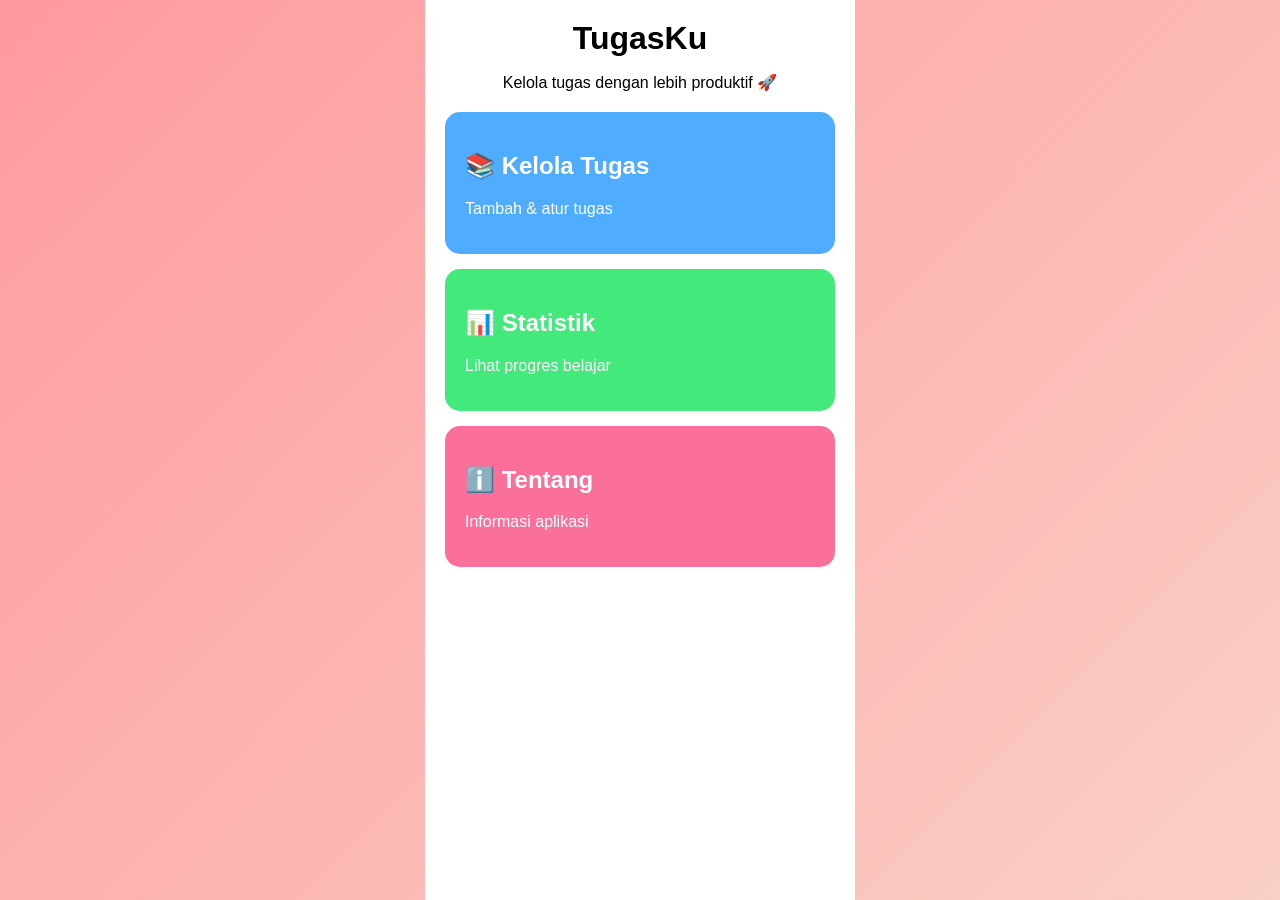
<file: index.html>
<!DOCTYPE html>
<html lang="id">
<head>
<meta charset="UTF-8">
<meta name="viewport" content="width=device-width, initial-scale=1.0">
<title>TugasKu - Dashboard</title>
<link rel="stylesheet" href="style.css">
</head>
<body>

<div class="app">

<header>
  <h1>TugasKu</h1>
  <p>Kelola tugas dengan lebih produktif 🚀</p>
</header>

<div class="card-container">
  <a href="tasks.html" class="card blue">
    <h2>📚 Kelola Tugas</h2>
    <p>Tambah & atur tugas</p>
  </a>

  <a href="stats.html" class="card green">
    <h2>📊 Statistik</h2>
    <p>Lihat progres belajar</p>
  </a>

  <a href="about.html" class="card orange">
    <h2>ℹ️ Tentang</h2>
    <p>Informasi aplikasi</p>
  </a>
</div>

</div>

</body>
</html>
</file>
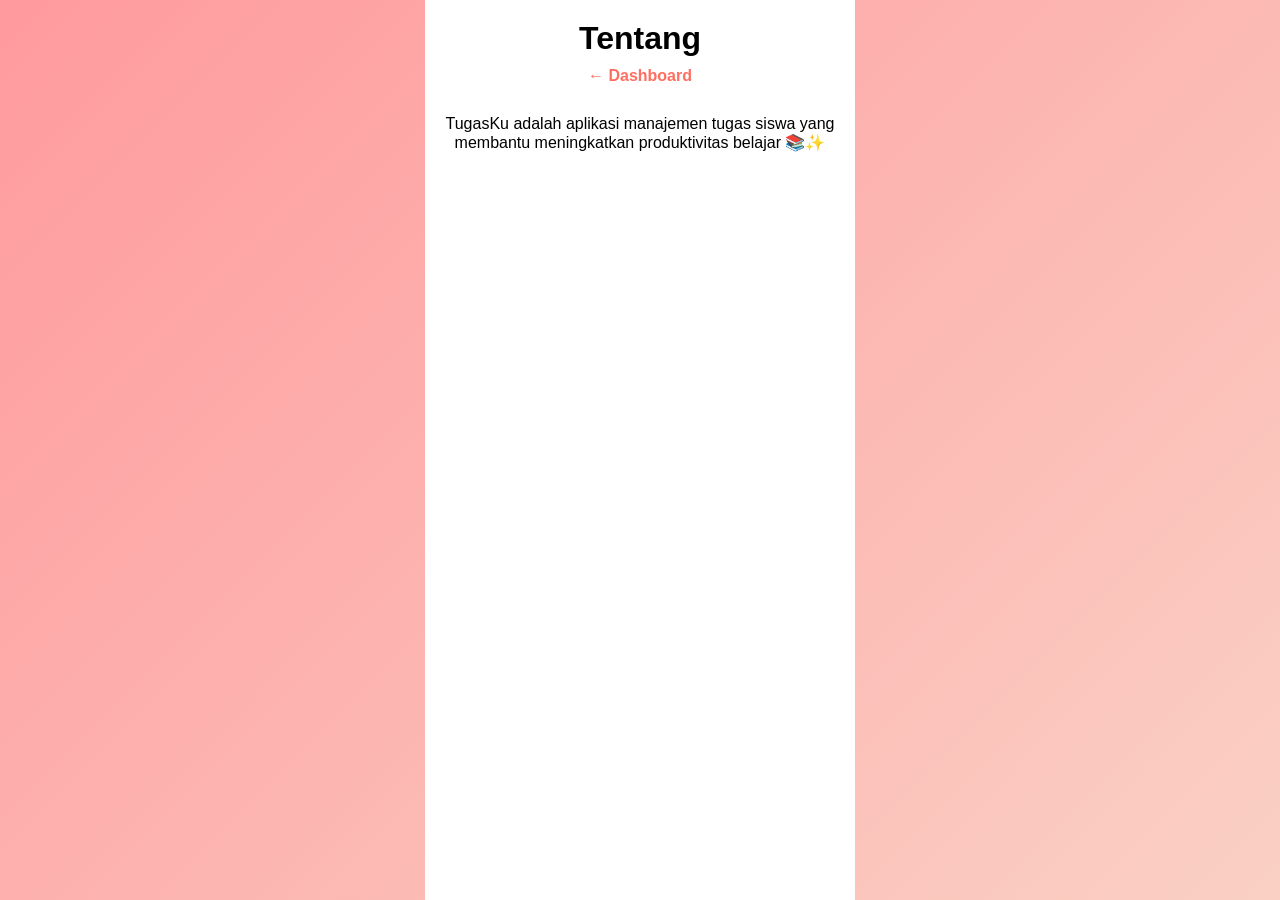
<file: about.html>
<!DOCTYPE html>
<html lang="id">
<head>
<meta charset="UTF-8">
<meta name="viewport" content="width=device-width, initial-scale=1.0">
<title>Tentang</title>
<link rel="stylesheet" href="style.css">
</head>
<body>

<div class="app">

<header>
  <h1>Tentang</h1>
  <a href="index.html" class="back">← Dashboard</a>
</header>

<p class="about-text">
TugasKu adalah aplikasi manajemen tugas siswa
yang membantu meningkatkan produktivitas belajar 📚✨
</p>

</div>

</body>
</html>
</file>
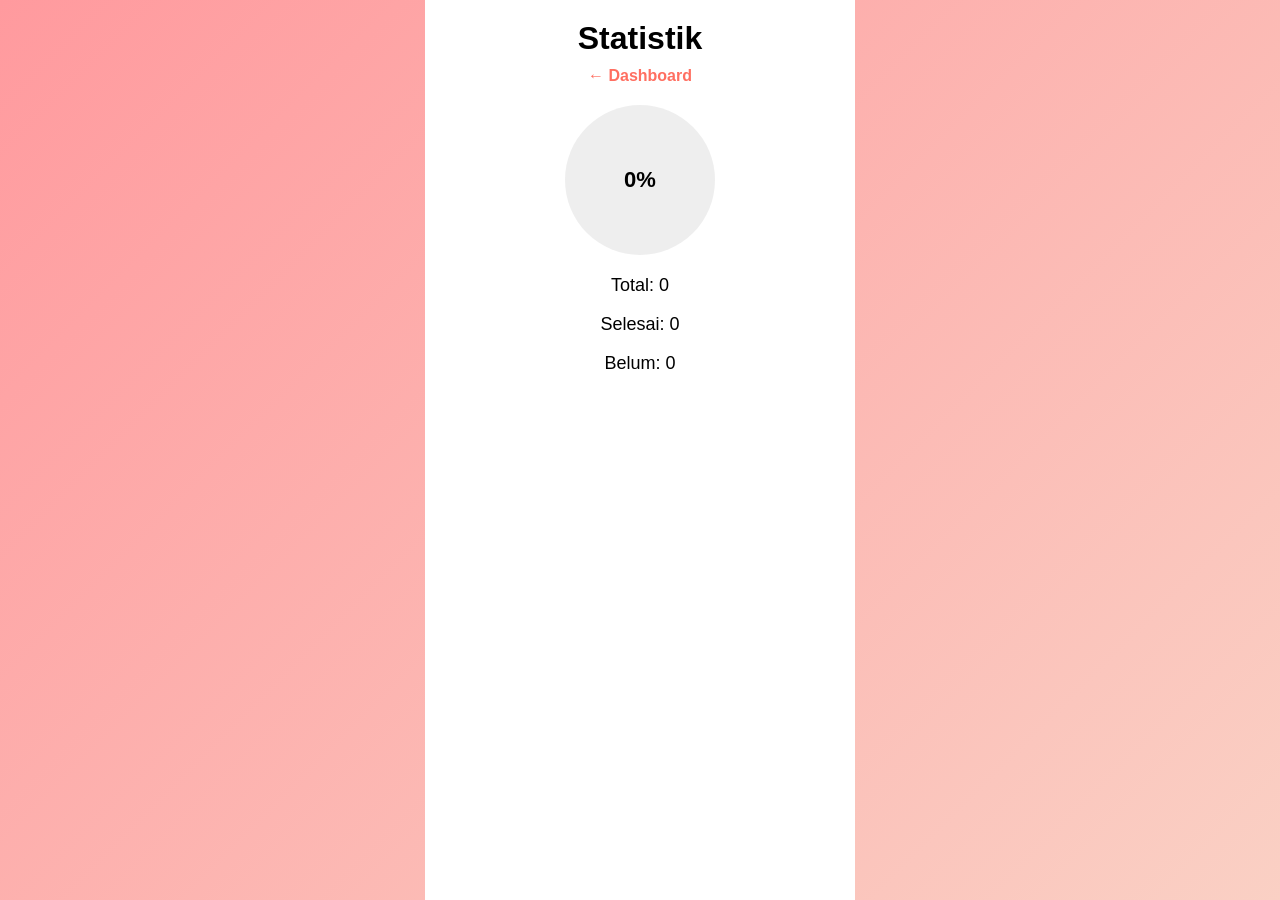
<file: stats.html>
<!DOCTYPE html>
<html lang="id">
<head>
<meta charset="UTF-8">
<meta name="viewport" content="width=device-width, initial-scale=1.0">
<title>Statistik</title>
<link rel="stylesheet" href="style.css">
</head>
<body>

<div class="app">

<header>
  <h1>Statistik</h1>
  <a href="index.html" class="back">← Dashboard</a>
</header>

<div class="circle">
  <span id="progressText">0%</span>
</div>

<div class="stats-info">
  <p>Total: <span id="totalTask">0</span></p>
  <p>Selesai: <span id="completedTask">0</span></p>
  <p>Belum: <span id="pendingTask">0</span></p>
</div>

</div>

<script src="script.js"></script>
</body>
</html>
</file>
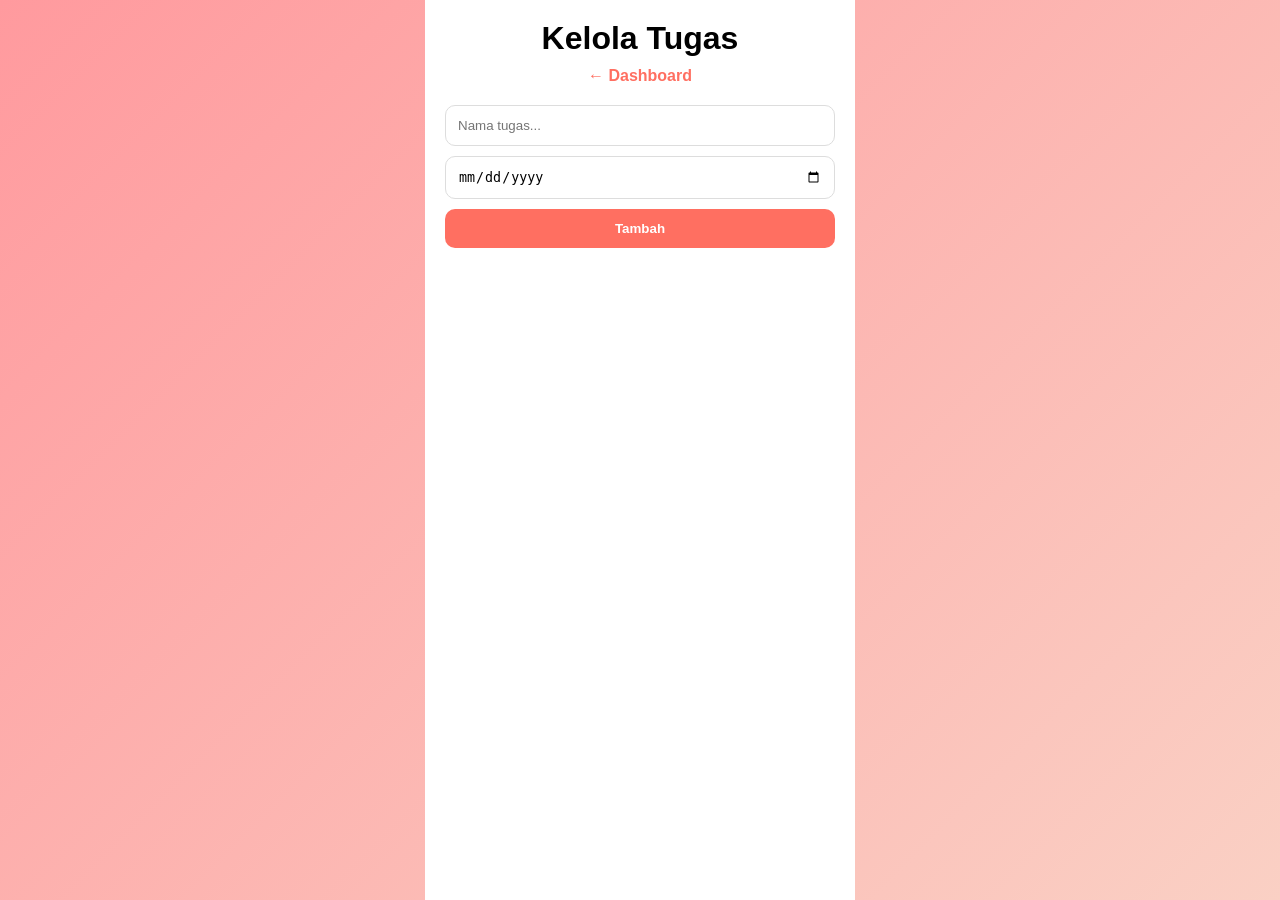
<file: tasks.html>
<!DOCTYPE html>
<html lang="id">
<head>
<meta charset="UTF-8">
<meta name="viewport" content="width=device-width, initial-scale=1.0">
<title>Kelola Tugas</title>
<link rel="stylesheet" href="style.css">
</head>
<body>

<div class="app">

<header>
  <h1>Kelola Tugas</h1>
  <a href="index.html" class="back">← Dashboard</a>
</header>

<div class="form">
  <input type="text" id="taskInput" placeholder="Nama tugas...">
  <input type="date" id="deadlineInput">
  <button onclick="addTask()">Tambah</button>
</div>

<ul id="taskList"></ul>

</div>

<script src="script.js"></script>
</body>
</html>
</file>
<file: style.css>
* { box-sizing: border-box; }

body {
  margin: 0;
  font-family: 'Segoe UI', sans-serif;
  background: linear-gradient(135deg, #ff9a9e, #fad0c4);
  display: flex;
  justify-content: center;
}

.app {
  width: 100%;
  max-width: 430px;
  min-height: 100vh;
  background: white;
  padding: 20px;
}

header {
  text-align: center;
  margin-bottom: 20px;
}

header h1 {
  margin: 0;
}

.back {
  display: inline-block;
  margin-top: 10px;
  text-decoration: none;
  color: #ff6f61;
  font-weight: bold;
}

.card-container {
  display: flex;
  flex-direction: column;
  gap: 15px;
}

.card {
  padding: 20px;
  border-radius: 15px;
  text-decoration: none;
  color: white;
  transition: 0.3s;
}

.card:hover { transform: scale(1.05); }

.blue { background: #4facfe; }
.green { background: #43e97b; }
.orange { background: #fa709a; }

.form {
  display: flex;
  flex-direction: column;
  gap: 10px;
}

input {
  padding: 12px;
  border-radius: 10px;
  border: 1px solid #ddd;
}

button {
  padding: 12px;
  border-radius: 10px;
  border: none;
  background: #ff6f61;
  color: white;
  font-weight: bold;
}

ul {
  list-style: none;
  padding: 0;
  margin-top: 20px;
}

li {
  background: #f7f7f7;
  padding: 15px;
  border-radius: 12px;
  margin-bottom: 10px;
}

li.completed {
  text-decoration: line-through;
  background: #d4edda;
}

.circle {
  width: 150px;
  height: 150px;
  border-radius: 50%;
  margin: 20px auto;
  display: flex;
  align-items: center;
  justify-content: center;
  font-size: 22px;
  font-weight: bold;
  background: conic-gradient(#ff6f61 0deg, #eee 0deg);
}

.stats-info {
  text-align: center;
  font-size: 18px;
}

.about-text {
  text-align: center;
  font-size: 16px;
  margin-top: 30px;
}
</file>
